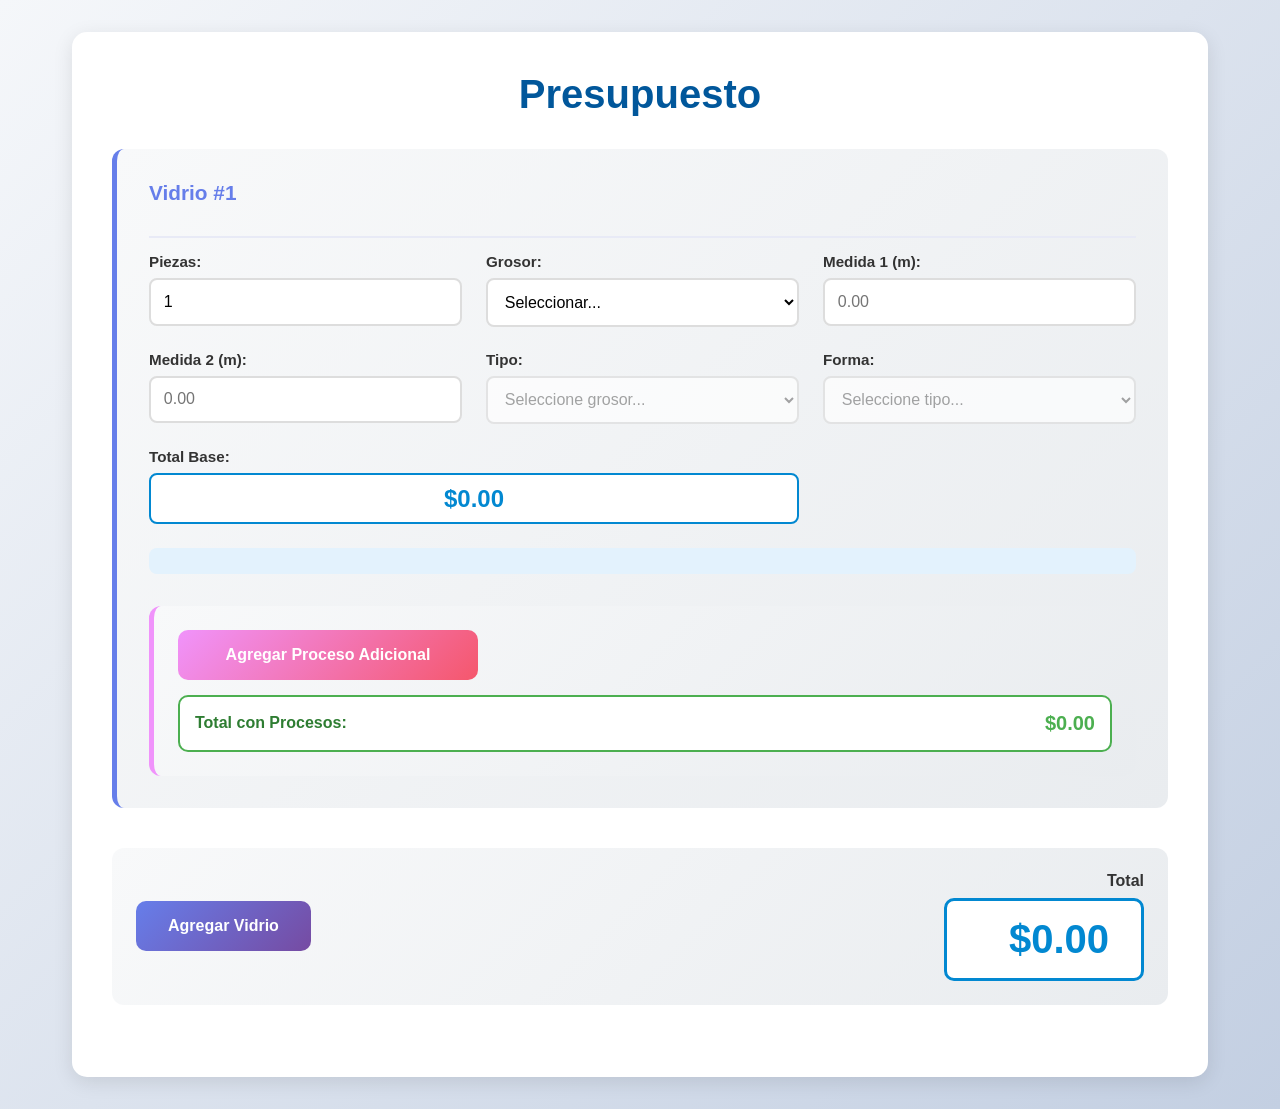
<file: index.html>
<!DOCTYPE html>
<html lang="es">
<head>
    <meta charset="UTF-8">
    <meta name="viewport" content="width=device-width, initial-scale=1.0">
    <title>Presupuesto</title>
    <link rel="stylesheet" href="presupuesto.css">
</head>
<body>

<main class="main-content">
    <div class="presupuesto-container">
        <h2 class="page-title">Presupuesto</h2>

        <!-- Aquí se agregan los vidrios dinámicamente -->
        <div id="contenedor-vidrios"></div>

        <div class="precio-actions-container">
            <button type="button" class="btn btn-add" onclick="agregarVidrio()">
                Agregar Vidrio
            </button>

            <div class="precio-display">
                <label>Total</label>
                <div class="precio-value" id="total-presupuesto">$0.00</div>
            </div>
        </div>

        <div id="msg-presupuesto"></div>
    </div>
</main>

<script src="precios.js"></script>
<script src="presupuesto.js"></script>

</body>
</html>
</file>
<file: presupuesto.css>
* 

{
    margin: 0;
    padding: 0;
    box-sizing: border-box;
}

body {
    font-family: 'Segoe UI', Tahoma, Geneva, Verdana, sans-serif;
    background: linear-gradient(135deg, #f5f7fa 0%, #c3cfe2 100%);
    min-height: 100vh;
    color: #333;
    display: flex;
    flex-direction: column;
}

/* Header - Mismo estilo que home */
.main-header {
    background: linear-gradient(135deg, #0288D1 0%, #01579B 100%);
    box-shadow: 0 4px 20px rgba(0, 0, 0, 0.1);
    padding: 1rem 2rem;
    position: sticky;
    top: 0;
    z-index: 1000;
    overflow: hidden;
}

.header-content {
    max-width: 1400px;
    margin: 0 auto;
    display: flex;
    justify-content: space-between;
    align-items: center;
    height: 80px;
}

.company-name {
    color: white;
    font-size: 2rem;
    font-weight: 700;
    text-shadow: 2px 2px 4px rgba(0, 0, 0, 0.2);
    letter-spacing: 1px;
    flex-shrink: 0;
}

.header-right {
    display: flex;
    align-items: center;
    gap: 1rem;
    height: 100%;
}

.logo {
    width: 180px;
    min-width: 180px;
    max-width: 180px;
    height: 80px;
    display: flex;
    align-items: center;
    justify-content: center;
    flex-shrink: 0;
    overflow: hidden;
}

.logo img {
    width: 100%;
    height: 100%;
    max-height: 80px;
    object-fit: contain;
}

.main-nav {
    display: flex;
    gap: 1rem;
}

.nav-link {
    color: white;
    text-decoration: none;
    padding: 0.8rem 1.5rem;
    border-radius: 8px;
    transition: all 0.3s ease;
    font-weight: 500;
    background: rgba(255, 255, 255, 0.1);
}

.nav-link:hover {
    background: rgba(255, 255, 255, 0.2);
    transform: translateY(-2px);
}

.nav-link.active {
    background: rgba(255, 255, 255, 0.3);
}

/* Main Content */
.main-content {
    max-width: 100%;
    margin: 0 auto;
    padding: 1rem;
    flex: 1;
    width: 100%;
}

.presupuesto-container {
    background: white;
    border-radius: 15px;
    padding: 1rem;
    box-shadow: 0 5px 20px rgba(0, 0, 0, 0.1);
    width: 100%;
}

.page-title {
    font-size: 2.5rem;
    color: #01579B;
    margin-bottom: 2rem;
    text-align: center;
    font-weight: 700;
}

.info-section {
    margin-bottom: 2.5rem;
    padding: 2rem;
    background: linear-gradient(135deg, #f8f9fa 0%, #e9ecef 100%);
    border-radius: 12px;
    border-left: 5px solid #0288D1;
}

.section-title {
    font-size: 1.5rem;
    color: #01579B;
    margin-bottom: 1.5rem;
    font-weight: 600;
}

.form-grid {
    display: grid;
    grid-template-columns: repeat(auto-fit, minmax(250px, 1fr));
    gap: 1.5rem;
}

.form-group {
    display: flex;
    flex-direction: column;
}

.form-group label {
    font-weight: 600;
    color: #333;
    margin-bottom: 0.5rem;
    font-size: 0.95rem;
}

.form-group input,
.form-group select {
    padding: 0.8rem;
    border: 2px solid #ddd;
    border-radius: 8px;
    font-size: 1rem;
    transition: all 0.3s ease;
    background: white;
}

.form-group input:focus,
.form-group select:focus {
    outline: none;
    border-color: #0288D1;
    box-shadow: 0 0 0 3px rgba(2, 136, 209, 0.1);
}

.form-group input::placeholder {
    color: #999;
}

/* Estilos para vidrios generados dinámicamente */
.fila-vidrio {
    margin-bottom: 2.5rem;
    padding: 2rem;
    background: linear-gradient(135deg, #f8f9fa 0%, #e9ecef 100%);
    border-radius: 12px;
    border-left: 5px solid #667eea;
}

.fila-vidrio h4 {
    color: #667eea;
    font-size: 1.3rem;
    margin-bottom: 1rem;
}

.grid-4 {
    display: grid;
    grid-template-columns: repeat(auto-fit, minmax(250px, 1fr));
    gap: 1.5rem;
    margin-bottom: 1.5rem;
}

.grid-4 > div {
    display: flex;
    flex-direction: column;
}

.grid-4 label {
    font-weight: 600;
    color: #333;
    margin-bottom: 0.5rem;
    font-size: 0.95rem;
}

.grid-4 input,
.grid-4 select {
    padding: 0.8rem;
    border: 2px solid #ddd;
    border-radius: 8px;
    font-size: 1rem;
    transition: all 0.3s ease;
    background: white;
}

.grid-4 input:focus,
.grid-4 select:focus {
    outline: none;
    border-color: #0288D1;
    box-shadow: 0 0 0 3px rgba(2, 136, 209, 0.1);
}

.grid-2 {
    display: grid;
    grid-template-columns: repeat(auto-fit, minmax(250px, 1fr));
    gap: 1.5rem;
}

.grid-2 > div {
    display: flex;
    flex-direction: column;
}

.grid-2 label {
    font-weight: 600;
    color: #333;
    margin-bottom: 0.5rem;
    font-size: 0.95rem;
}

.grid-2 input,
.grid-2 select {
    padding: 0.8rem;
    border: 2px solid #ddd;
    border-radius: 8px;
    font-size: 1rem;
    transition: all 0.3s ease;
    background: white;
}

.grid-2 input:focus,
.grid-2 select:focus {
    outline: none;
    border-color: #0288D1;
    box-shadow: 0 0 0 3px rgba(2, 136, 209, 0.1);
}

.btn-eliminar {
    background: linear-gradient(135deg, #eb3349 0%, #f45c43 100%);
    color: white;
    border: none;
    padding: 0.5rem 1rem;
    border-radius: 8px;
    cursor: pointer;
    font-weight: 600;
    transition: all 0.3s ease;
    font-size: 0.9rem;
}

.btn-eliminar:hover {
    transform: translateY(-2px);
    box-shadow: 0 5px 15px rgba(235, 51, 73, 0.3);
}

.precio-total {
    font-size: 1.5rem;
    font-weight: 700;
    color: #0288D1;
    background: white;
    padding: 0.6rem 1.2rem;
    border-radius: 8px;
    border: 2px solid #0288D1;
    display: inline-block;
    text-align: center;
}

.selector-lados {
    margin-top: 1rem;
    padding: 1rem;
    background: #f8f9fa;
    border-radius: 8px;
    display: none;
}

.selector-lados.active {
    display: block;
}

.selector-lados label {
    font-weight: 600;
    color: #333;
    margin-bottom: 0.5rem;
    display: block;
}

.selector-lados select,
.selector-lados input {
    width: 100%;
    padding: 0.8rem;
    border: 2px solid #ddd;
    border-radius: 8px;
    font-size: 1rem;
}

.info-calculo {
    margin-top: 1rem;
    padding: 0.8rem;
    background: #e3f2fd;
    border-radius: 8px;
    font-size: 0.9rem;
    color: #1976d2;
    font-weight: 500;
}

.seccion-procesos {
    margin-top: 2rem;
    padding: 1.5rem;
    background: linear-gradient(135deg, #f8f9fa 0%, #e9ecef 100%);
    border-radius: 12px;
    border-left: 5px solid #f093fb;
}

.btn-proceso {
    background: linear-gradient(135deg, #f093fb 0%, #f5576c 100%);
    color: white;
    padding: 1rem 2rem;
    border: none;
    border-radius: 10px;
    font-size: 1rem;
    font-weight: 600;
    cursor: pointer;
    transition: all 0.3s ease;
    width: 100%;
    max-width: 300px;
}

.btn-proceso:hover {
    transform: translateY(-3px);
    box-shadow: 0 10px 25px rgba(240, 147, 251, 0.3);
}

.form-proceso {
    margin-top: 1.5rem;
    padding: 2rem;
    background: white;
    border-radius: 12px;
    display: none;
    box-shadow: 0 2px 10px rgba(0, 0, 0, 0.05);
}

.form-proceso.active {
    display: block;
}

.form-proceso > div {
    margin-bottom: 1.5rem;
}

.form-proceso label {
    font-weight: 600;
    color: #333;
    margin-bottom: 0.5rem;
    font-size: 0.95rem;
    display: block;
}

.form-proceso select,
.form-proceso input {
    width: 100%;
    padding: 0.8rem;
    border: 2px solid #ddd;
    border-radius: 8px;
    font-size: 1rem;
    transition: all 0.3s ease;
    background: white;
}

.form-proceso select:focus,
.form-proceso input:focus {
    outline: none;
    border-color: #0288D1;
    box-shadow: 0 0 0 3px rgba(2, 136, 209, 0.1);
}

.form-proceso .precio-total {
    font-size: 1.5rem;
    font-weight: 700;
    color: #f5576c;
    background: white;
    padding: 0.6rem 1.2rem;
    border-radius: 8px;
    border: 2px solid #f5576c;
    display: inline-block;
    text-align: center;
}

.form-proceso > div:last-child {
    display: flex;
    gap: 1rem;
    margin-top: 1.5rem;
}

.btn-confirmar {
    background: linear-gradient(135deg, #11998e 0%, #38ef7d 100%);
    color: white;
    padding: 0.8rem 1.5rem;
    border: none;
    border-radius: 8px;
    cursor: pointer;
    font-weight: 600;
    transition: all 0.3s ease;
}

.btn-confirmar:hover {
    transform: translateY(-2px);
    box-shadow: 0 5px 15px rgba(17, 153, 142, 0.3);
}

.btn-cancelar {
    background: linear-gradient(135deg, #eb3349 0%, #f45c43 100%);
    color: white;
    padding: 0.8rem 1.5rem;
    border: none;
    border-radius: 8px;
    cursor: pointer;
    font-weight: 600;
    transition: all 0.3s ease;
}

.btn-cancelar:hover {
    transform: translateY(-2px);
    box-shadow: 0 5px 15px rgba(235, 51, 73, 0.3);
}

.proceso-item {
    display: flex;
    justify-content: space-between;
    align-items: center;
    padding: 1rem;
    margin-top: 1rem;
    background: white;
    border-radius: 8px;
    border-left: 4px solid #f093fb;
}

.proceso-item .info {
    flex: 1;
}

.proceso-item .precio {
    font-size: 1.2rem;
    font-weight: bold;
    color: #f5576c;
    margin: 0 1rem;
}

.form-personalizado,
.form-personalizado-proceso {
    margin-top: 1.5rem;
    padding: 1.5rem;
    background: linear-gradient(135deg, #fff3e0 0%, #ffe0b2 100%);
    border-radius: 12px;
    border: 2px dashed #ff9800;
}

.personalizado-header {
    display: flex;
    align-items: center;
    gap: 0.5rem;
    margin-bottom: 1rem;
}

.personalizado-header h4 {
    color: #e65100;
    font-size: 1.1rem;
}

.personalizado-icon {
    font-size: 1.5rem;
}

.campos-precio,
.campos-precio-proceso {
    margin-top: 1rem;
}

/* Precio y Acciones Container */
.precio-actions-container {
    display: flex;
    justify-content: space-between;
    align-items: center;
    margin: 2rem 0;
    padding: 1.5rem;
    background: linear-gradient(135deg, #f8f9fa 0%, #e9ecef 100%);
    border-radius: 12px;
    gap: 2rem;
}

.left-action {
    flex: 1;
}

.precio-display {
    flex: 1;
    text-align: right;
}

.precio-display label {
    display: block;
    font-weight: 600;
    color: #333;
    margin-bottom: 0.5rem;
    font-size: 1rem;
}

.precio-value {
    font-size: 2.5rem;
    font-weight: 700;
    color: #0288D1;
    background: white;
    padding: 1rem 2rem;
    border-radius: 10px;
    border: 3px solid #0288D1;
    display: inline-block;
    min-width: 200px;
}

/* Botones de Acción */
.actions-section {
    display: flex;
    gap: 1rem;
    justify-content: center;
    margin: 2rem 0;
    flex-wrap: wrap;
}

.btn {
    padding: 1rem 2rem;
    border: none;
    border-radius: 10px;
    font-size: 1rem;
    font-weight: 600;
    cursor: pointer;
    transition: all 0.3s ease;
}

.btn-add {
    background: linear-gradient(135deg, #667eea 0%, #764ba2 100%);
    color: white;
}

.btn-add:hover {
    transform: translateY(-3px);
    box-shadow: 0 10px 25px rgba(102, 126, 234, 0.3);
}

.btn-save {
    background: linear-gradient(135deg, #11998e 0%, #38ef7d 100%);
    color: white;
}

.btn-save:hover {
    transform: translateY(-3px);
    box-shadow: 0 10px 25px rgba(17, 153, 142, 0.3);
}

.btn-cancel {
    background: linear-gradient(135deg, #eb3349 0%, #f45c43 100%);
    color: white;
}

.btn-cancel:hover {
    transform: translateY(-3px);
    box-shadow: 0 10px 25px rgba(235, 51, 73, 0.3);
}

/* Tabla de Resumen */
.summary-table {
    overflow-x: auto;
}

table {
    width: 100%;
    border-collapse: collapse;
    background: white;
    border-radius: 8px;
    overflow: hidden;
}

thead {
    background: linear-gradient(135deg, #0288D1 0%, #01579B 100%);
    color: white;
}

th {
    padding: 1rem;
    text-align: left;
    font-weight: 600;
}

tbody tr {
    border-bottom: 1px solid #e0e0e0;
}

tbody tr:hover {
    background: #f5f5f5;
}

td {
    padding: 1rem;
}

.empty-row {
    text-align: center;
    color: #999;
    font-style: italic;
}

tfoot {
    background: #f8f9fa;
    font-size: 1.1rem;
}

tfoot td {
    padding: 1.2rem 1rem;
}

.text-right {
    text-align: right;
}

/* Footer - Mismo estilo que home */
.main-footer {
    background: linear-gradient(135deg, #01579B 0%, #0288D1 100%);
    color: white;
    text-align: center;
    padding: 2rem;
    margin-top: auto;
}

/* Responsive */
@media (max-width: 768px) {
    .header-content {
        flex-direction: column;
        gap: 1rem;
        height: auto;
        padding: 1rem 0;
    }

    .header-right {
        flex-direction: column;
    }

    .main-nav {
        flex-wrap: wrap;
        justify-content: center;
    }

    .presupuesto-container {
        padding: 1.5rem;
    }

    .page-title {
        font-size: 1.8rem;
    }

    .form-grid {
        grid-template-columns: 1fr;
    }

    .precio-actions-container {
        flex-direction: column;
        align-items: stretch;
    }

    .left-action,
    .precio-display {
        text-align: center;
    }

    .btn-add {
        max-width: 100%;
    }

    .precio-value {
        font-size: 2rem;
        min-width: auto;
        width: 100%;
    }

    .actions-section {
        flex-direction: column;
    }

    .btn {
        width: 100%;
    }

    .grid-4 {
        grid-template-columns: 1fr;
    }

    table {
        font-size: 0.85rem;
    }

    th, td {
        padding: 0.5rem;
    }
}
* 

{
    margin: 0;
    padding: 0;
    box-sizing: border-box;
}

body {
    font-family: 'Segoe UI', Tahoma, Geneva, Verdana, sans-serif;
    background: linear-gradient(135deg, #f5f7fa 0%, #c3cfe2 100%);
    min-height: 100vh;
    color: #333;
    display: flex;
    flex-direction: column;
}

/* Header - Mismo estilo que home */
.main-header {
    background: linear-gradient(135deg, #0288D1 0%, #01579B 100%);
    box-shadow: 0 4px 20px rgba(0, 0, 0, 0.1);
    padding: 1rem 2rem;
    position: sticky;
    top: 0;
    z-index: 1000;
    overflow: hidden;
}

.header-content {
    max-width: 1400px;
    margin: 0 auto;
    display: flex;
    justify-content: space-between;
    align-items: center;
    height: 80px;
}

.company-name {
    color: white;
    font-size: 2rem;
    font-weight: 700;
    text-shadow: 2px 2px 4px rgba(0, 0, 0, 0.2);
    letter-spacing: 1px;
    flex-shrink: 0;
}

.header-right {
    display: flex;
    align-items: center;
    gap: 1rem;
    height: 100%;
}

.logo {
    width: 180px;
    min-width: 180px;
    max-width: 180px;
    height: 80px;
    display: flex;
    align-items: center;
    justify-content: center;
    flex-shrink: 0;
    overflow: hidden;
}

.logo img {
    width: 100%;
    height: 100%;
    max-height: 80px;
    object-fit: contain;
}

.main-nav {
    display: flex;
    gap: 1rem;
}

.nav-link {
    color: white;
    text-decoration: none;
    padding: 0.8rem 1.5rem;
    border-radius: 8px;
    transition: all 0.3s ease;
    font-weight: 500;
    background: rgba(255, 255, 255, 0.1);
}

.nav-link:hover {
    background: rgba(255, 255, 255, 0.2);
    transform: translateY(-2px);
}

.nav-link.active {
    background: rgba(255, 255, 255, 0.3);
}

/* Main Content */
.main-content {
    max-width: 1200px;
    margin: 0 auto;
    padding: 2rem;
    flex: 1;
    width: 100%;
}

.presupuesto-container {
    background: white;
    border-radius: 15px;
    padding: 2.5rem;
    box-shadow: 0 5px 20px rgba(0, 0, 0, 0.1);
}

.page-title {
    font-size: 2.5rem;
    color: #01579B;
    margin-bottom: 2rem;
    text-align: center;
    font-weight: 700;
}

.info-section {
    margin-bottom: 2.5rem;
    padding: 2rem;
    background: linear-gradient(135deg, #f8f9fa 0%, #e9ecef 100%);
    border-radius: 12px;
    border-left: 5px solid #0288D1;
}

.section-title {
    font-size: 1.5rem;
    color: #01579B;
    margin-bottom: 1.5rem;
    font-weight: 600;
}

.form-grid {
    display: grid;
    grid-template-columns: repeat(auto-fit, minmax(250px, 1fr));
    gap: 1.5rem;
}

.form-group {
    display: flex;
    flex-direction: column;
}

.form-group label {
    font-weight: 600;
    color: #333;
    margin-bottom: 0.5rem;
    font-size: 0.95rem;
}

.form-group input,
.form-group select {
    padding: 0.8rem;
    border: 2px solid #ddd;
    border-radius: 8px;
    font-size: 1rem;
    transition: all 0.3s ease;
    background: white;
}

.form-group input:focus,
.form-group select:focus {
    outline: none;
    border-color: #0288D1;
    box-shadow: 0 0 0 3px rgba(2, 136, 209, 0.1);
}

.form-group input::placeholder {
    color: #999;
}

/* Estilos para vidrios generados dinámicamente */
.fila-vidrio {
    margin-bottom: 2.5rem;
    padding: 2rem;
    background: linear-gradient(135deg, #f8f9fa 0%, #e9ecef 100%);
    border-radius: 12px;
    border-left: 5px solid #667eea;
}

.fila-vidrio h4 {
    color: #667eea;
    font-size: 1.3rem;
    margin-bottom: 1rem;
}

.grid-4 {
    display: grid;
    grid-template-columns: repeat(auto-fit, minmax(250px, 1fr));
    gap: 1.5rem;
    margin-bottom: 1.5rem;
}

.grid-4 > div {
    display: flex;
    flex-direction: column;
}

.grid-4 label {
    font-weight: 600;
    color: #333;
    margin-bottom: 0.5rem;
    font-size: 0.95rem;
}

.grid-4 input,
.grid-4 select {
    padding: 0.8rem;
    border: 2px solid #ddd;
    border-radius: 8px;
    font-size: 1rem;
    transition: all 0.3s ease;
    background: white;
}

.grid-4 input:focus,
.grid-4 select:focus {
    outline: none;
    border-color: #0288D1;
    box-shadow: 0 0 0 3px rgba(2, 136, 209, 0.1);
}

.grid-2 {
    display: grid;
    grid-template-columns: repeat(auto-fit, minmax(250px, 1fr));
    gap: 1.5rem;
}

.grid-2 > div {
    display: flex;
    flex-direction: column;
}

.grid-2 label {
    font-weight: 600;
    color: #333;
    margin-bottom: 0.5rem;
    font-size: 0.95rem;
}

.grid-2 input,
.grid-2 select {
    padding: 0.8rem;
    border: 2px solid #ddd;
    border-radius: 8px;
    font-size: 1rem;
    transition: all 0.3s ease;
    background: white;
}

.grid-2 input:focus,
.grid-2 select:focus {
    outline: none;
    border-color: #0288D1;
    box-shadow: 0 0 0 3px rgba(2, 136, 209, 0.1);
}

.btn-eliminar {
    background: linear-gradient(135deg, #eb3349 0%, #f45c43 100%);
    color: white;
    border: none;
    padding: 0.5rem 1rem;
    border-radius: 8px;
    cursor: pointer;
    font-weight: 600;
    transition: all 0.3s ease;
    font-size: 0.9rem;
}

.btn-eliminar:hover {
    transform: translateY(-2px);
    box-shadow: 0 5px 15px rgba(235, 51, 73, 0.3);
}

.precio-total {
    font-size: 1.5rem;
    font-weight: 700;
    color: #0288D1;
    background: white;
    padding: 0.6rem 1.2rem;
    border-radius: 8px;
    border: 2px solid #0288D1;
    display: inline-block;
    text-align: center;
}

.selector-lados {
    margin-top: 1rem;
    padding: 1rem;
    background: #f8f9fa;
    border-radius: 8px;
    display: none;
}

.selector-lados.active {
    display: block;
}

.selector-lados label {
    font-weight: 600;
    color: #333;
    margin-bottom: 0.5rem;
    display: block;
}

.selector-lados select,
.selector-lados input {
    width: 100%;
    padding: 0.8rem;
    border: 2px solid #ddd;
    border-radius: 8px;
    font-size: 1rem;
}

.info-calculo {
    margin-top: 1rem;
    padding: 0.8rem;
    background: #e3f2fd;
    border-radius: 8px;
    font-size: 0.9rem;
    color: #1976d2;
    font-weight: 500;
}

.seccion-procesos {
    margin-top: 2rem;
    padding: 1.5rem;
    background: linear-gradient(135deg, #f8f9fa 0%, #e9ecef 100%);
    border-radius: 12px;
    border-left: 5px solid #f093fb;
}

.btn-proceso {
    background: linear-gradient(135deg, #f093fb 0%, #f5576c 100%);
    color: white;
    padding: 1rem 2rem;
    border: none;
    border-radius: 10px;
    font-size: 1rem;
    font-weight: 600;
    cursor: pointer;
    transition: all 0.3s ease;
    width: 100%;
    max-width: 300px;
}

.btn-proceso:hover {
    transform: translateY(-3px);
    box-shadow: 0 10px 25px rgba(240, 147, 251, 0.3);
}

.form-proceso {
    margin-top: 1.5rem;
    padding: 2rem;
    background: white;
    border-radius: 12px;
    display: none;
    box-shadow: 0 2px 10px rgba(0, 0, 0, 0.05);
}

.form-proceso.active {
    display: block;
}

.form-proceso > div {
    margin-bottom: 1.5rem;
}

.form-proceso label {
    font-weight: 600;
    color: #333;
    margin-bottom: 0.5rem;
    font-size: 0.95rem;
    display: block;
}

.form-proceso select,
.form-proceso input {
    width: 100%;
    padding: 0.8rem;
    border: 2px solid #ddd;
    border-radius: 8px;
    font-size: 1rem;
    transition: all 0.3s ease;
    background: white;
}

.form-proceso select:focus,
.form-proceso input:focus {
    outline: none;
    border-color: #0288D1;
    box-shadow: 0 0 0 3px rgba(2, 136, 209, 0.1);
}

.form-proceso .precio-total {
    font-size: 1.5rem;
    font-weight: 700;
    color: #f5576c;
    background: white;
    padding: 0.6rem 1.2rem;
    border-radius: 8px;
    border: 2px solid #f5576c;
    display: inline-block;
    text-align: center;
}

.form-proceso > div:last-child {
    display: flex;
    gap: 1rem;
    margin-top: 1.5rem;
}

.btn-confirmar {
    background: linear-gradient(135deg, #11998e 0%, #38ef7d 100%);
    color: white;
    padding: 0.8rem 1.5rem;
    border: none;
    border-radius: 8px;
    cursor: pointer;
    font-weight: 600;
    transition: all 0.3s ease;
}

.btn-confirmar:hover {
    transform: translateY(-2px);
    box-shadow: 0 5px 15px rgba(17, 153, 142, 0.3);
}

.btn-cancelar {
    background: linear-gradient(135deg, #eb3349 0%, #f45c43 100%);
    color: white;
    padding: 0.8rem 1.5rem;
    border: none;
    border-radius: 8px;
    cursor: pointer;
    font-weight: 600;
    transition: all 0.3s ease;
}

.btn-cancelar:hover {
    transform: translateY(-2px);
    box-shadow: 0 5px 15px rgba(235, 51, 73, 0.3);
}

.proceso-item {
    display: flex;
    justify-content: space-between;
    align-items: center;
    padding: 1rem;
    margin-top: 1rem;
    background: white;
    border-radius: 8px;
    border-left: 4px solid #f093fb;
}

.proceso-item .info {
    flex: 1;
}

.proceso-item .precio {
    font-size: 1.2rem;
    font-weight: bold;
    color: #f5576c;
    margin: 0 1rem;
}

.form-personalizado,
.form-personalizado-proceso {
    margin-top: 1.5rem;
    padding: 1.5rem;
    background: linear-gradient(135deg, #fff3e0 0%, #ffe0b2 100%);
    border-radius: 12px;
    border: 2px dashed #ff9800;
}

.personalizado-header {
    display: flex;
    align-items: center;
    gap: 0.5rem;
    margin-bottom: 1rem;
}

.personalizado-header h4 {
    color: #e65100;
    font-size: 1.1rem;
}

.personalizado-icon {
    font-size: 1.5rem;
}

.campos-precio,
.campos-precio-proceso {
    margin-top: 1rem;
}

/* Precio y Acciones Container */
.precio-actions-container {
    display: flex;
    justify-content: space-between;
    align-items: center;
    margin: 2rem 0;
    padding: 1.5rem;
    background: linear-gradient(135deg, #f8f9fa 0%, #e9ecef 100%);
    border-radius: 12px;
    gap: 2rem;
}

.left-action {
    flex: 1;
}

.precio-display {
    flex: 1;
    text-align: right;
}

.precio-display label {
    display: block;
    font-weight: 600;
    color: #333;
    margin-bottom: 0.5rem;
    font-size: 1rem;
}

.precio-value {
    font-size: 2.5rem;
    font-weight: 700;
    color: #0288D1;
    background: white;
    padding: 1rem 2rem;
    border-radius: 10px;
    border: 3px solid #0288D1;
    display: inline-block;
    min-width: 200px;
}

/* Botones de Acción */
.actions-section {
    display: flex;
    gap: 1rem;
    justify-content: center;
    margin: 2rem 0;
    flex-wrap: wrap;
}

.btn {
    padding: 1rem 2rem;
    border: none;
    border-radius: 10px;
    font-size: 1rem;
    font-weight: 600;
    cursor: pointer;
    transition: all 0.3s ease;
}

.btn-add {
    background: linear-gradient(135deg, #667eea 0%, #764ba2 100%);
    color: white;
}

.btn-add:hover {
    transform: translateY(-3px);
    box-shadow: 0 10px 25px rgba(102, 126, 234, 0.3);
}

.btn-save {
    background: linear-gradient(135deg, #11998e 0%, #38ef7d 100%);
    color: white;
}

.btn-save:hover {
    transform: translateY(-3px);
    box-shadow: 0 10px 25px rgba(17, 153, 142, 0.3);
}

.btn-cancel {
    background: linear-gradient(135deg, #eb3349 0%, #f45c43 100%);
    color: white;
}

.btn-cancel:hover {
    transform: translateY(-3px);
    box-shadow: 0 10px 25px rgba(235, 51, 73, 0.3);
}

/* Tabla de Resumen */
.summary-table {
    overflow-x: auto;
}

table {
    width: 100%;
    border-collapse: collapse;
    background: white;
    border-radius: 8px;
    overflow: hidden;
}

thead {
    background: linear-gradient(135deg, #0288D1 0%, #01579B 100%);
    color: white;
}

th {
    padding: 1rem;
    text-align: left;
    font-weight: 600;
}

tbody tr {
    border-bottom: 1px solid #e0e0e0;
}

tbody tr:hover {
    background: #f5f5f5;
}

td {
    padding: 1rem;
}

.empty-row {
    text-align: center;
    color: #999;
    font-style: italic;
}

tfoot {
    background: #f8f9fa;
    font-size: 1.1rem;
}

tfoot td {
    padding: 1.2rem 1rem;
}

.text-right {
    text-align: right;
}

/* Footer - Mismo estilo que home */
.main-footer {
    background: linear-gradient(135deg, #01579B 0%, #0288D1 100%);
    color: white;
    text-align: center;
    padding: 2rem;
    margin-top: auto;
}

/* Responsive */
@media (max-width: 768px) {
    .header-content {
        flex-direction: column;
        gap: 1rem;
        height: auto;
        padding: 1rem 0;
    }

    .header-right {
        flex-direction: column;
    }

    .main-nav {
        flex-wrap: wrap;
        justify-content: center;
    }

    .presupuesto-container {
        padding: 1.5rem;
    }

    .page-title {
        font-size: 1.8rem;
    }

    .form-grid {
        grid-template-columns: 1fr;
    }

    .precio-actions-container {
        flex-direction: column;
        align-items: stretch;
    }

    .left-action,
    .precio-display {
        text-align: center;
    }

    .btn-add {
        max-width: 100%;
    }

    .precio-value {
        font-size: 2rem;
        min-width: auto;
        width: 100%;
    }

    .actions-section {
        flex-direction: column;
    }

    .btn {
        width: 100%;
    }

    .grid-4 {
        grid-template-columns: 1fr;
    }

    table {
        font-size: 0.85rem;
    }

    th, td {
        padding: 0.5rem;
    }
}
/* =========================
   RESPONSIVE MOVIL MEJORADO
   ========================= */
@media (max-width: 768px) {

    body {
        font-size: 14px;
    }

    .main-header {
        padding: 0.5rem 1rem;
    }

    .company-name {
        font-size: 1.3rem;
        text-align: center;
    }

    .logo {
        width: 120px;
        min-width: 120px;
        height: 60px;
    }

    .header-content {
        flex-direction: column;
        gap: 0.5rem;
        height: auto;
    }

    .main-nav {
        width: 100%;
        display: flex;
        flex-direction: column;
        gap: 0.5rem;
    }

    .nav-link {
        width: 100%;
        text-align: center;
        padding: 0.6rem;
        font-size: 0.9rem;
    }

    .main-content {
        padding: 1rem;
    }

    .presupuesto-container {
        padding: 1rem;
        border-radius: 10px;
    }

    .page-title {
        font-size: 1.5rem;
        margin-bottom: 1rem;
    }

    .info-section {
        padding: 1rem;
        margin-bottom: 1.5rem;
    }

    .section-title {
        font-size: 1.2rem;
    }

    .form-group input,
    .form-group select,
    .grid-4 input,
    .grid-4 select,
    .grid-2 input,
    .grid-2 select {
        padding: 0.6rem;
        font-size: 0.9rem;
    }

    .grid-4,
    .grid-2,
    .form-grid {
        grid-template-columns: 1fr;
        gap: 1rem;
    }

    .fila-vidrio {
        padding: 1rem;
    }

    .precio-actions-container {
        flex-direction: column;
        gap: 1rem;
        padding: 1rem;
    }

    .precio-value {
        font-size: 1.8rem;
        width: 100%;
        text-align: center;
        padding: 0.8rem;
    }

    .actions-section {
        flex-direction: column;
        gap: 0.5rem;
    }

    .btn {
        width: 100%;
        padding: 0.8rem;
        font-size: 0.9rem;
    }

    /* TABLA RESPONSIVA */
    .summary-table {
        overflow-x: auto;
    }

    table {
        min-width: 600px;
        font-size: 0.8rem;
    }

    th, td {
        padding: 0.4rem;
    }

    .main-footer {
        padding: 1rem;
        font-size: 0.8rem;
    }
}


/* =========================
   MOVILES MUY PEQUEÑOS
   ========================= */
@media (max-width: 480px) {

    .company-name {
        font-size: 1.1rem;
    }

    .page-title {
        font-size: 1.3rem;
    }

    .precio-value {
        font-size: 1.5rem;
    }

    .btn {
        font-size: 0.8rem;
        padding: 0.7rem;
    }

    .section-title {
        font-size: 1rem;
    }
}
/* =====================
   MOVIL
   ===================== */
@media (max-width: 768px) {

    body {
        font-size: 14px;
    }

    .main-content {
        padding: 10px;
    }

    .presupuesto-container {
        padding: 10px;
        border-radius: 10px;
    }

    .page-title {
        font-size: 20px;
    }

    .section-title {
        font-size: 16px;
    }

    /* TODOS LOS GRIDS A 1 COLUMNA */
    .form-grid,
    .grid-4,
    .grid-2 {
        grid-template-columns: 1fr;
        gap: 10px;
    }

    /* INPUTS */
    input, select {
        font-size: 16px; /* importante para que iPhone no haga zoom */
        padding: 10px;
        width: 100%;
    }

    /* HEADER */
    .header-content {
        flex-direction: column;
        height: auto;
        text-align: center;
        gap: 10px;
    }

    .company-name {
        font-size: 18px;
    }

    .logo {
        width: 120px;
        height: 60px;
    }

    .main-nav {
        flex-direction: column;
        width: 100%;
    }

    .nav-link {
        width: 100%;
        text-align: center;
        padding: 10px;
    }

    /* PRECIO Y BOTONES */
    .precio-actions-container {
        flex-direction: column;
        gap: 10px;
    }

    .precio-display {
        text-align: center;
    }

    .precio-value {
        width: 100%;
        font-size: 24px;
    }

    .actions-section {
        flex-direction: column;
    }

    .btn {
        width: 100%;
    }

    /* TABLA SCROLL */
    .summary-table {
        overflow-x: auto;
    }

    table {
        min-width: 600px;
        font-size: 12px;
    }
}
/* =====================
   MOBILE FIX REAL
   ===================== */
@media (max-width: 768px) {

    body {
        padding: 0;
        margin: 0;
    }

    .main-content {
        padding: 10px;
    }

    .presupuesto-container {
        padding: 15px;
        border-radius: 12px;
    }

    .page-title {
        font-size: 22px;
        text-align: center;
    }

    /* Botón */
    .btn-add {
        width: 100%;
        font-size: 16px;
        padding: 12px;
    }

    /* Precio */
    .precio-actions-container {
        flex-direction: column;
        align-items: stretch;
        gap: 15px;
    }

    .precio-display {
        text-align: center;
        width: 100%;
    }

    .precio-value {
        width: 100%;
        font-size: 28px;
        padding: 15px;
    }

    /* Inputs dinámicos */
    input, select {
        width: 100%;
        font-size: 16px;
        padding: 10px;
    }

    .grid-4,
    .grid-2,
    .form-grid {
        grid-template-columns: 1fr;
    }

    /* Evitar que algo se salga */
    * {
        max-width: 100%;
    }
}
</file>
